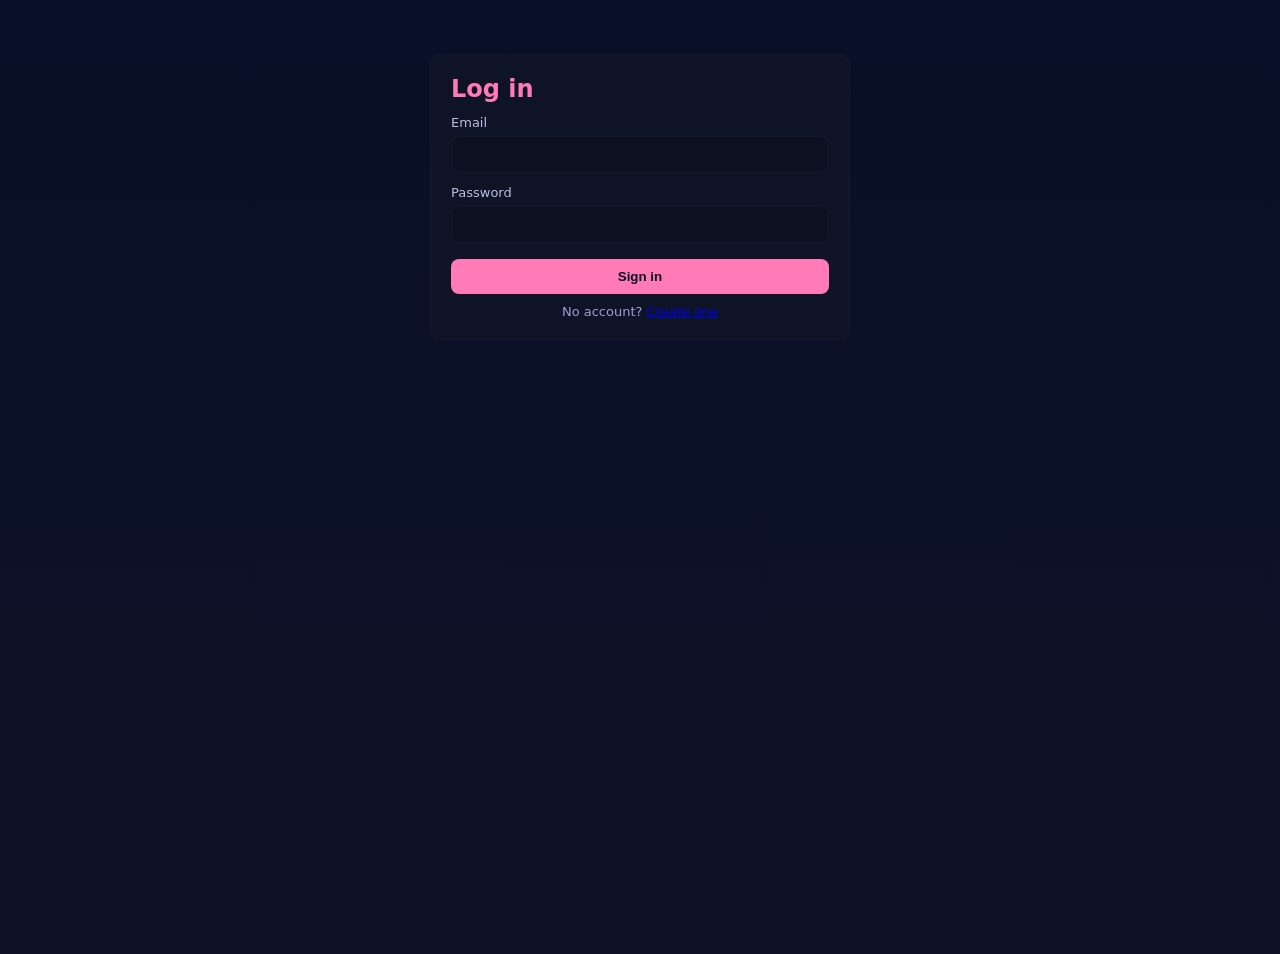
<file: dashboard.html>
<!doctype html>
<html lang="en">
<head>
  <meta charset="utf-8">
  <meta name="viewport" content="width=device-width,initial-scale=1">
  <title>Dashboard — LoveIt Anime</title>
  <link rel="icon" href="assets/favicon.svg" type="image/svg+xml">
  <link rel="stylesheet" href="assets/dashboard.css">
</head>
<body>
  <script>
    // Immediate fail-safe: hide or disable the modal as early as possible.
    (function(){
      function disableModal(){
        try{
          var m = document.getElementById('modal');
          if(m){ m.hidden = true; m.style.display = 'none'; m.style.pointerEvents = 'none'; }
          var vm = document.getElementById('videoModal'); if(vm){ vm.hidden = true; vm.style.display='none'; vm.style.pointerEvents='none'; }
          var mc = document.getElementById('modalClose'); if(mc) mc.style.pointerEvents = 'auto';
        }catch(e){ }
      }
      disableModal();
      if(document.readyState === 'loading') document.addEventListener('DOMContentLoaded', disableModal);
      setTimeout(disableModal, 300);
      setTimeout(disableModal, 1200);
    })();
  </script>

  <header class="top">
    <div class="brand">LoveIt <span class="sub">Anime</span></div>
    <div class="search">
      <input id="searchInput" placeholder="Search anime, genres, year..." />
    </div>
    <nav class="nav">
      <button id="btnProfile" class="icon" aria-label="Profile"></button>
      <button id="btnLogout" class="btn-ghost">Logout</button>
    </nav>
  </header>

  <main class="container">
    <section class="welcome card">
      <div>
        <h1 id="greeting">Welcome, Guest</h1>
        <p id="subGreeting">Discover anime, watch trailers and save titles to your watchlist.</p>
      </div>
      <div class="profile-card" id="profileCard"></div>
    </section>

    <!-- New collections added here -->
    <section class="card">
      <h2>New Releases</h2>
      <div id="newReleases" class="grid"></div>
    </section>

    <section class="card">
      <h2>Classics</h2>
      <div id="classics" class="grid"></div>
    </section>

    <section class="card">
      <h2>Top Picks</h2>
      <div id="topPicks" class="grid"></div>
    </section>

    <section class="features">
      <div class="feature-col">
        <div class="card">
          <h2>Trending Now</h2>
          <div id="trending" class="grid"></div>
        </div>
        <div class="card">
          <h2>Recommended for you</h2>
          <div id="recommended" class="grid"></div>
        </div>
      </div>

      <aside class="sidebar">
        <div class="card small-card">
          <h3>Your Watchlist</h3>
          <div id="watchlist"></div>
        </div>
        <div class="card small-card">
          <h3>Favorites</h3>
          <div id="favorites"></div>
        </div>
        <div class="card small-card">
          <h3>Quick Filters</h3>
          <div class="filters">
            <button data-filter="all">All</button>
            <button data-filter="action">Action</button>
            <button data-filter="romance">Romance</button>
            <button data-filter="sci-fi">Sci-Fi</button>
            <button data-filter="slice">Slice of Life</button>
          </div>
        </div>
      </aside>
    </section>

    <section class="card">
      <h2>Browse</h2>
      <div id="browseGrid" class="grid"></div>
    </section>
  </main>

  <!-- details modal -->
  <div id="modal" class="modal" hidden>
    <div class="modal-inner card">
      <button id="modalClose" class="modal-close" aria-label="Close details">×</button>
      <div id="modalContent"></div>
    </div>
  </div>

  <!-- video modal for trailers (YouTube embed) -->
  <div id="videoModal" class="modal" hidden>
    <div class="modal-inner card" style="max-width:calc(100% - 40px); z-index:10002;">
      <button id="videoClose" class="modal-close" aria-label="Close video">×</button>
      <div id="videoHolder" style="width:100%;">
        <!-- updated allow attributes and playsinline handling -->
        <iframe id="playerFrame" src="" frameborder="0" allow="autoplay; fullscreen; encrypted-media; picture-in-picture" allowfullscreen style="width:100%;height:360px;border-radius:8px;background:#000;display:block;z-index:10003"></iframe>
      </div>
      <!-- unmute button (hidden by default) - shown if autoplay is muted or user wants sound -->
      <button id="unmuteBtn" class="btn" style="position:absolute;right:20px;bottom:20px;display:none;z-index:10005">Unmute</button>
    </div>
  </div>

  <script src="assets/dashboard.js"></script>
</body>
</html>
</file>
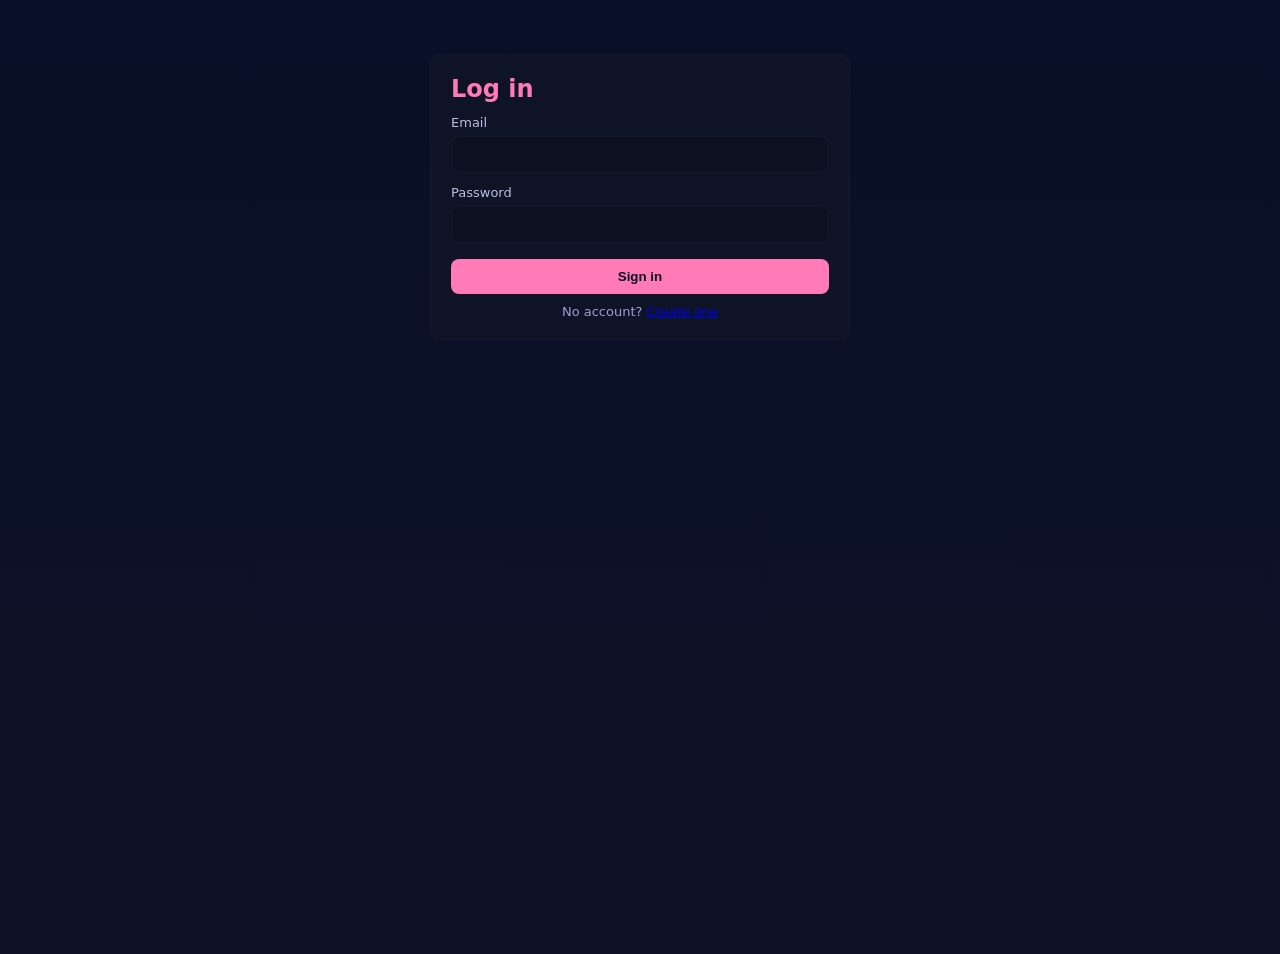
<file: login.html>
<!doctype html>
<html lang="en">
<head>
  <meta charset="utf-8"/>
  <meta name="viewport" content="width=device-width,initial-scale=1"/>
  <title>Login — LoveIt Anime</title>
  <link rel="icon" href="assets/favicon.svg" type="image/svg+xml">
  <link rel="stylesheet" href="assets/dashboard.css">
  <style>
    /* small overrides to reuse dashboard theme */
    .box{max-width:420px}
    .error {
      display: block;
      color: #ff6b9d;
      font-size: 14px;
      margin-top: 10px;
      padding: 10px;
      background: rgba(255, 107, 157, 0.1);
      border-radius: 6px;
      border-left: 3px solid #ff6b9d;
    }
  </style>
</head>
<body>
  <div class="box" style="margin:6vh auto;">
    <h2>Log in</h2>
    <form id="loginForm" novalidate>
      <label for="email">Email</label>
      <input id="email" name="email" type="email" required />
      <label for="password">Password</label>
      <input id="password" name="password" type="password" required minlength="6" />
      <div id="err" class="error" role="alert" style="display: none;"></div>
      <button type="submit">Sign in</button>
    </form>
    <div class="small">No account? <a href="register.html">Create one</a></div>
  </div>

  <script>
    // Client-side auth using localStorage
    const form = document.getElementById('loginForm');
    const err = document.getElementById('err');

    form.addEventListener('submit', e => {
      e.preventDefault();
      err.style.display = 'none';
      err.textContent = '';
      
      const email = form.email.value.trim().toLowerCase();
      const pwd = form.password.value;
      
      if (!email || !pwd) {
        return showError('Please fill in both fields.');
      }

      if (!email.includes('@')) {
        return showError('Please enter a valid email address.');
      }

      const accounts = JSON.parse(localStorage.getItem('li_accounts') || '[]');
      const acct = accounts.find(a => a.email === email);
      
      if (!acct) {
        return showError('No account found for that email.');
      }
      
      if (acct.password !== pwd) {
        return showError('Incorrect password.');
      }

      // store the logged user
      localStorage.setItem('li_current', JSON.stringify({email: acct.email, username: acct.username}));
      // redirect to dashboard
      window.location.href = 'dashboard.html';
    });

    function showError(message) {
      err.textContent = message;
      err.style.display = 'block';
    }
  </script>
</body>
</html>
</file>
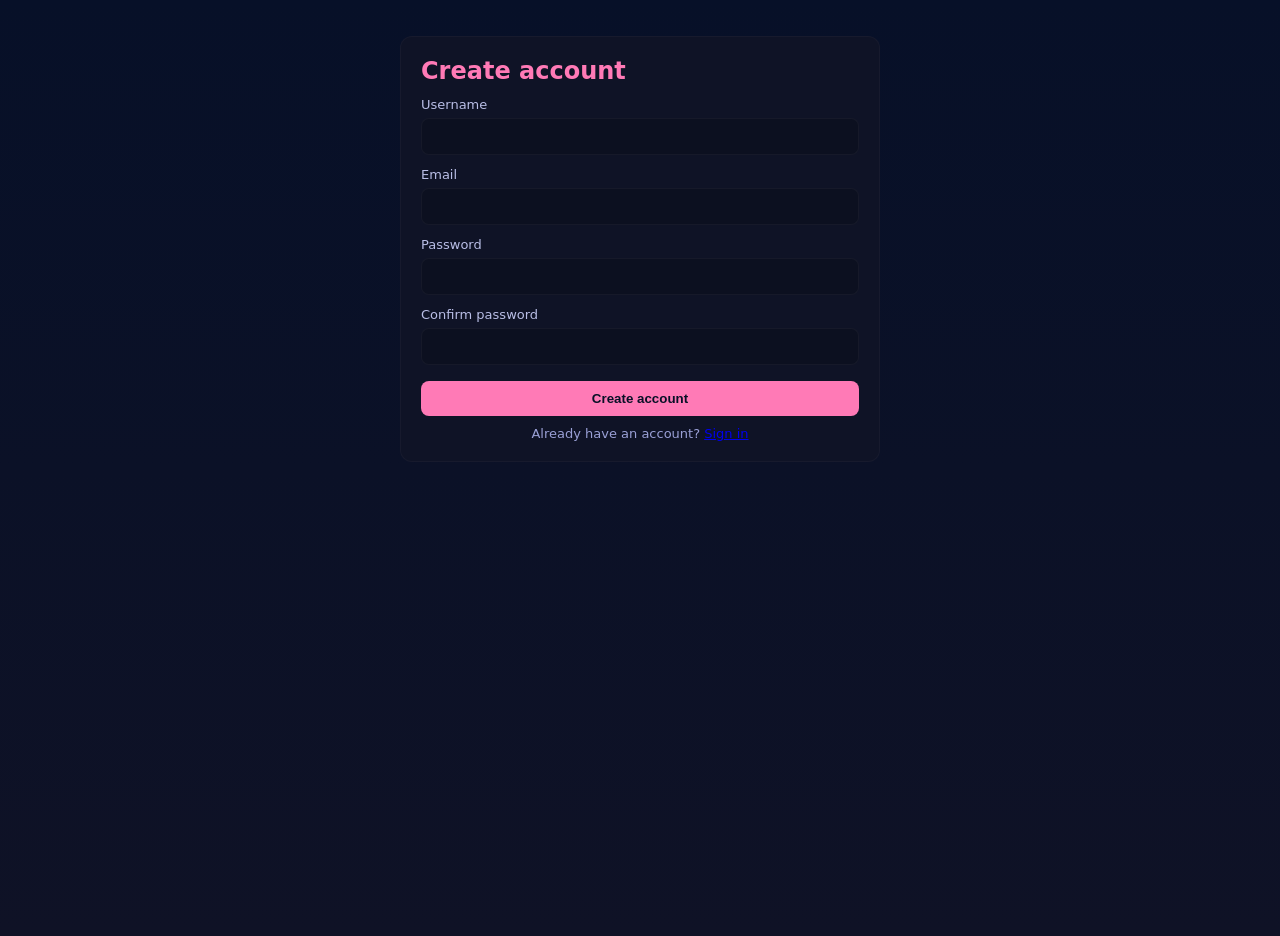
<file: register.html>
<!doctype html>
<html lang="en">
<head>
  <meta charset="utf-8"/>
  <meta name="viewport" content="width=device-width,initial-scale=1"/>
  <title>Register — LoveIt Anime</title>
  <link rel="icon" href="assets/favicon.svg" type="image/svg+xml">
  <link rel="stylesheet" href="assets/dashboard.css">
  <style>
    .box{max-width:480px}
    .error {
      display: block;
      color: #ff6b9d;
      font-size: 14px;
      margin-top: 10px;
      padding: 10px;
      background: rgba(255, 107, 157, 0.1);
      border-radius: 6px;
      border-left: 3px solid #ff6b9d;
    }
    .success {
      display: block;
      color: #7fff7f;
      font-size: 14px;
      margin-top: 10px;
      padding: 10px;
      background: rgba(127, 255, 127, 0.1);
      border-radius: 6px;
      border-left: 3px solid #7fff7f;
    }
  </style>
</head>
<body>
  <div class="box" style="margin:4vh auto;">
    <h2>Create account</h2>
    <form id="regForm" novalidate>
      <label for="username">Username</label>
      <input id="username" name="username" type="text" required minlength="2" />
      <label for="email">Email</label>
      <input id="email" name="email" type="email" required />
      <label for="password">Password</label>
      <input id="password" name="password" type="password" required minlength="6" />
      <label for="confirm">Confirm password</label>
      <input id="confirm" name="confirm" type="password" required minlength="6" />
      <div id="err" class="error" role="alert" style="display: none;"></div>
      <div id="success" class="success" role="status" style="display: none;"></div>
      <button type="submit">Create account</button>
    </form>
    <div class="small">Already have an account? <a href="login.html">Sign in</a></div>
  </div>

  <script>
    const form = document.getElementById('regForm');
    const err = document.getElementById('err');
    const success = document.getElementById('success');

    form.addEventListener('submit', e => {
      e.preventDefault();
      err.style.display = 'none';
      success.style.display = 'none';
      err.textContent = '';
      success.textContent = '';
      
      const username = form.username.value.trim();
      const email = form.email.value.trim().toLowerCase();
      const pwd = form.password.value;
      const confirm = form.confirm.value;
      
      if (!username || !email || !pwd || !confirm) {
        return showError('All fields are required.');
      }
      
      if (username.length < 2) {
        return showError('Username must be at least 2 characters.');
      }
      
      if (!email.includes('@')) {
        return showError('Please enter a valid email address.');
      }
      
      if (pwd.length < 6) {
        return showError('Password must be at least 6 characters.');
      }
      
      if (pwd !== confirm) {
        return showError('Passwords do not match.');
      }

      const accounts = JSON.parse(localStorage.getItem('li_accounts') || '[]');
      if (accounts.some(a => a.email === email)) {
        return showError('An account with that email already exists.');
      }

      accounts.push({ username, email, password: pwd, createdAt: new Date().toISOString() });
      localStorage.setItem('li_accounts', JSON.stringify(accounts));
      
      // Show success message and redirect
      showSuccess('Account created successfully! Redirecting to login...');
      setTimeout(() => {
        window.location.href = 'login.html';
      }, 1500);
    });

    function showError(message) {
      err.textContent = message;
      err.style.display = 'block';
      success.style.display = 'none';
    }

    function showSuccess(message) {
      success.textContent = message;
      success.style.display = 'block';
      err.style.display = 'none';
    }
  </script>
</body>
</html>
</file>
<file: assets/dashboard.css>
/* assets/dashboard.css - improved layout and smaller overlay controls for better UX (added thumbnail player styles) */
:root{--bg:#0f1226;--card:#111427;--accent:#ff7ab6;--muted:#aeb2d6;--glass: rgba(255,255,255,0.03)}
*{box-sizing:border-box}
body{margin:0;font-family:Inter,system-ui,Segoe UI,Roboto,Arial;background:linear-gradient(180deg,#071028 0%,var(--bg) 100%);color:#eef2ff;min-height:100vh}
.top{display:flex;align-items:center;gap:18px;padding:14px 20px;border-bottom:1px solid var(--glass);position:sticky;top:0;background:linear-gradient(180deg, rgba(10,12,24,0.6), rgba(10,12,24,0.3));z-index:1000}
.brand{font-weight:800;color:var(--accent);font-size:18px}
.brand .sub{font-weight:600;color:#ffd9ee}
.search{flex:1;max-width:720px}
.search input{width:100%;padding:10px 12px;border-radius:10px;border:1px solid rgba(255,255,255,0.06);background:#0c1020;color:#eef2ff}
.search input::placeholder{color:#6f79a8}
.nav{display:flex;gap:8px;align-items:center}
.btn-ghost{background:transparent;border:1px solid rgba(255,255,255,0.06);color:var(--muted);padding:8px 10px;border-radius:8px;cursor:pointer}
.btn-ghost:hover{background:rgba(255,255,255,0.05)}
.icon{width:40px;height:40px;border-radius:50%;background:linear-gradient(180deg,var(--accent),#ff5fa6);border:none;cursor:pointer}
.icon:hover{opacity:0.8}
.container{max-width:1200px;margin:20px auto;padding:0 16px;display:grid;grid-template-columns:1fr;gap:18px}
.card{background:linear-gradient(180deg, rgba(255,255,255,0.02), rgba(255,255,255,0.01));border:1px solid var(--glass);padding:18px;border-radius:12px}
.welcome{display:flex;justify-content:space-between;align-items:center;gap:12px}
.profile-card{background:linear-gradient(90deg, rgba(255,255,255,0.01), rgba(255,255,255,0.005));padding:12px;border-radius:10px;text-align:center;min-width:180px}
.features{display:grid;grid-template-columns:1fr 320px;gap:18px}
.feature-col{display:flex;flex-direction:column;gap:18px}
.sidebar{display:flex;flex-direction:column;gap:12px}
.small-card{padding:12px}
.grid{display:grid;grid-template-columns:repeat(auto-fill,minmax(180px,1fr));gap:16px}
.anime-card{background:linear-gradient(180deg, rgba(255,255,255,0.015), rgba(255,255,255,0.01));border-radius:10px;overflow:hidden;border:1px solid rgba(255,255,255,0.03);position:relative;min-height:320px;display:flex;flex-direction:column;cursor:pointer;transition:transform 0.2s, border-color 0.2s}
.anime-card:hover{transform:translateY(-4px);border-color:rgba(255,255,255,0.08)}
.anime-card img{width:100%;height:220px;object-fit:cover;cursor:pointer}
/* thumbnail player container sits above the image and displays a muted autoplay iframe. pointer-events:none on iframe so taps pass through to image and open modal */
.anime-card .thumb-player{position:absolute;left:0;top:0;width:100%;height:220px;z-index:2;display:none}
.anime-card .thumb-player.active{display:block}
.anime-card .thumb-player iframe{width:100%;height:100%;border-radius:0;background:#000;border:0;display:block;pointer-events:none}
.anime-card .meta{padding:12px;flex:1;display:flex;flex-direction:column}
.anime-card h3{margin:0;font-size:15px;color:var(--accent);text-transform:uppercase}
.anime-card p{margin:6px 0 0;color:var(--muted);font-size:13px}
.btn-row{display:flex;gap:8px;margin-top:auto}
.btn{display:inline-block;padding:8px 10px;background:var(--accent);border-radius:8px;color:#081026;font-weight:700;border:none;cursor:pointer}
.btn:hover{opacity:0.9}
.btn-plain{background:transparent;border:1px solid rgba(255,255,255,0.04);color:var(--muted);padding:8px 10px;border-radius:8px;cursor:pointer}
.btn-plain:hover{background:rgba(255,255,255,0.05);border-color:rgba(255,255,255,0.08)}
.filters button{margin:4px 4px 0 0;padding:6px 8px;border-radius:8px;border:1px solid rgba(255,255,255,0.03);background:transparent;color:var(--muted);cursor:pointer}
.filters button:hover{background:rgba(255,255,255,0.05);border-color:var(--accent);color:var(--accent)}
.filters button.active{background:var(--accent);color:#081026}
.card h2, .card h3{margin:0 0 10px}
.modal{position:fixed;inset:0;background:rgba(2,6,18,0.65);display:flex;align-items:center;justify-content:center;padding:20px;z-index:9999}
.modal[hidden]{display:none !important;pointer-events:none !important}
.modal-inner{max-width:900px;width:100%;position:relative}
.modal-close{position:absolute;right:12px;top:8px;background:transparent;border:none;color:var(--muted);font-size:22px;padding:10px;border-radius:8px;cursor:pointer;z-index:10000}
.modal-close:hover{background:rgba(255,255,255,0.05);color:#eef2ff}
.modal-content img{max-width:240px;border-radius:8px;float:left;margin-right:12px}
/* overlay controls: smaller, stacked at bottom-right and not overlapping meta text */
.anime-card .overlay-controls{position:absolute;right:12px;bottom:12px;display:flex;flex-direction:column;gap:8px;z-index:5}
.play-btn{width:48px;height:48px;border-radius:12px;padding:0;display:flex;align-items:center;justify-content:center;background:linear-gradient(90deg,#ff7ab6,#ff5fa6);color:#081026;border:none;box-shadow:0 4px 12px rgba(255,122,182,0.3);cursor:pointer}
.play-btn:hover{transform:scale(1.05)}
.play-btn svg{width:20px;height:20px}
.download-btn{width:44px;height:44px;border-radius:10px;background:rgba(255,255,255,0.03);border:1px solid rgba(255,255,255,0.04);color:var(--muted);display:flex;align-items:center;justify-content:center;cursor:pointer}
.download-btn:hover{background:rgba(255,255,255,0.08);border-color:rgba(255,255,255,0.08);color:#eef2ff}
.download-btn svg{width:18px;height:18px}
.overlay-controls a.download-btn[style*="pointer-events:none"]{opacity:0.45}
/* leave space at bottom of meta so overlay doesn't block buttons */
.anime-card .meta{padding-bottom:70px}
@media (max-width:980px){.features{grid-template-columns:1fr}.profile-card{display:none}.grid{grid-template-columns:repeat(auto-fill,minmax(140px,1fr))}.anime-card img{height:160px}.anime-card{min-height:260px}}
/* reused form styles */
.box{width:100%;background:#0f1326;padding:20px;border-radius:12px;border:1px solid rgba(255,255,255,0.03);max-width:520px;margin:20px auto}
h2{margin:0 0 8px;color:#ff7ab6}
label{display:block;font-size:13px;color:#b9bee6;margin-top:12px}
input[type=text],input[type=email],input[type=password],textarea{width:100%;padding:10px;margin-top:6px;border-radius:8px;border:1px solid rgba(255,255,255,0.04);background:#0c1020;color:#eef2ff}
input[type=text]:focus,input[type=email]:focus,input[type=password]:focus,textarea:focus{outline:none;border-color:var(--accent);box-shadow:0 0 0 2px rgba(255,122,182,0.1)}
button[type=submit]{width:100%;margin-top:16px;padding:10px;border-radius:8px;border:none;background:#ff7ab6;color:#081026;font-weight:700;cursor:pointer}
button[type=submit]:hover{opacity:0.9}
.small{font-size:13px;color:#9aa0d6;margin-top:10px;text-align:center}
.error{color:#ffd6e7;font-size:13px;margin-top:8px}
.watchlist-item, .favorite-item{display:flex;justify-content:space-between;align-items:center;padding:8px;background:rgba(255,255,255,0.02);border-radius:6px;font-size:12px;margin-bottom:6px}
.watchlist-item button, .favorite-item button{background:none;border:none;color:var(--muted);cursor:pointer;padding:4px 8px}
.watchlist-item button:hover, .favorite-item button:hover{color:var(--accent)}
.empty-message{color:var(--muted);font-size:12px;font-style:italic;text-align:center;padding:10px}
</file>
